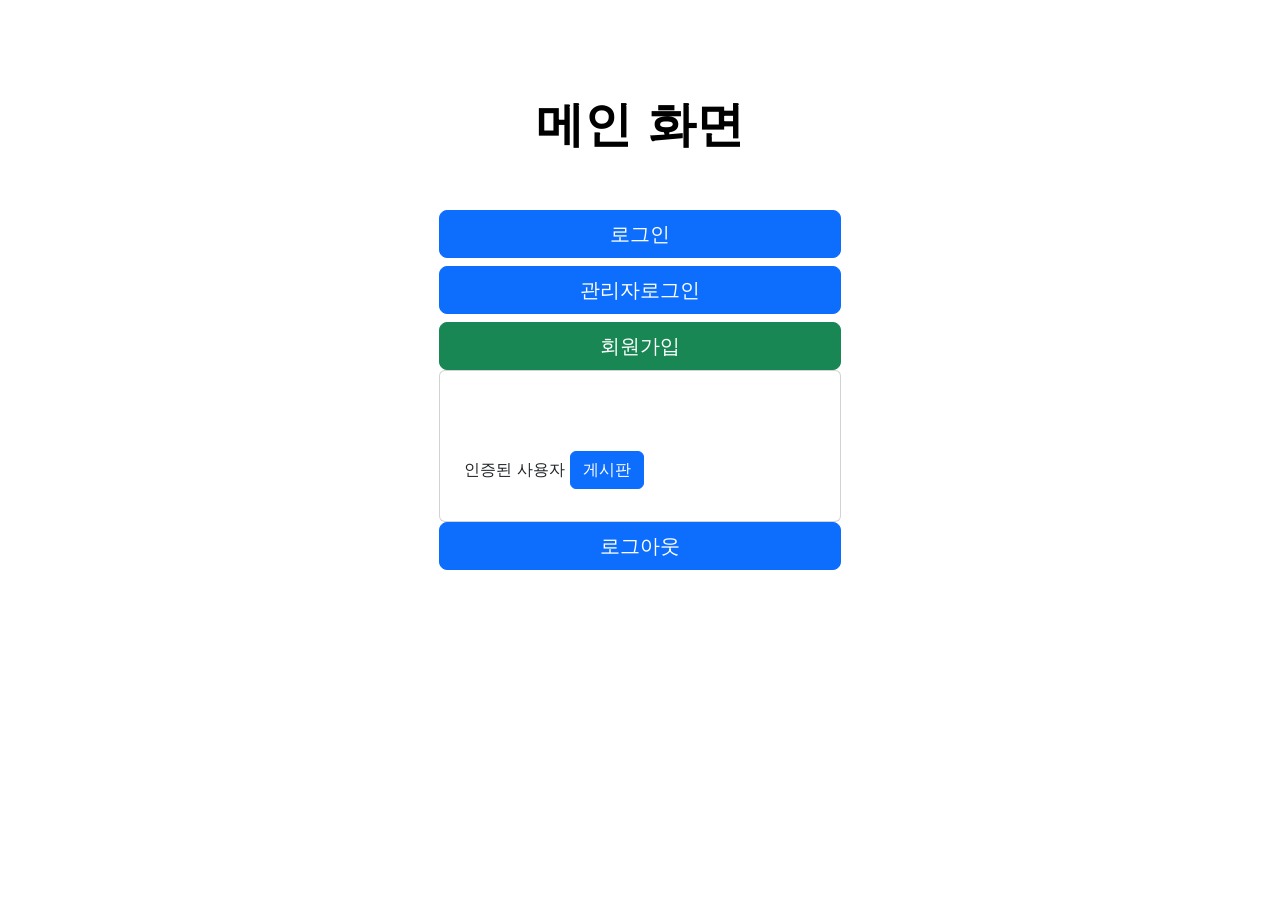
<file: src/main/resources/templates/index.html>
<!DOCTYPE html>
<html xmlns:th="http://www.thymeleaf.org"
      xmlns:sec="http://www.thymeleaf.org/thymeleaf-extras-springsecurity5">
<head>
    <meta charset="UTF-8">
    <meta name="viewport" content="width=device-width, initial-scale=1.0">
    <title>OAuth</title>

    <!-- bootstrap css --> 
    <link href="https://cdn.jsdelivr.net/npm/bootstrap@5.3.1/dist/css/bootstrap.min.css" rel="stylesheet">
</head>
<body>
    <div class="container col-12 col-lg-4">
        <div class="px-4 py-5 mt-5 text-center">
            <h1 class="display-5 fw-bold text-body-emphasis">메인 화면</h1>
        </div>

        <!-- 비 로그인 시 -->
        <th:block sec:authorize="isAnonymous()">
            <div class="d-grid gap-2">
                <a href="/login" class="btn btn-lg btn-primary">로그인</a>
                <a href="/admin/AdminPage" class="btn btn-lg btn-primary">관리자로그인</a>
                <a href="/join" class="btn btn-lg btn-success">회원가입</a>
            </div>
        </th:block>

        <!-- 로그인 시 -->
        <th:block sec:authorize="isAuthenticated()">
            <div class="card">
                <div class="inner p-4">
                    <div class="d-flex flex-column align-items-center">
                        <!-- <div class="item my-2">
                            <img th:src="${user.profile}" alt="프로필" class="rounded-circle">
                        </div> -->
                        <div class="item my-2">
                            <h3 th:text="${user.name}"></h3>
                        </div>
                        <div class="item my-2">
                            <h5 th:text="${user.email}"></h5>
                        </div>
                        <div class="item my-2 w-100">
                            <span sec:authentication="principal">인증된 사용자</span>
                            <a href="/board/list" class="btn btn-primary">게시판</a>
                        </div>
                    </div>
                </div>
            </div>

            <form action="/logout" method="post">
                <!-- CSRF TOKEN -->
                <input type="hidden" th:name="${_csrf.parameterName}" th:value="${_csrf.token}">
                <div class="d-grid gap-2">
                    <button type="submit" class="btn btn-lg btn-primary">로그아웃</button>
                </div>
            </form>
        </th:block>
    </div>

    <!-- bootstrap js -->
    <script src="https://cdn.jsdelivr.net/npm/bootstrap@5.3.1/dist/js/bootstrap.bundle.min.js"></script>
</body>
</html>
</file>
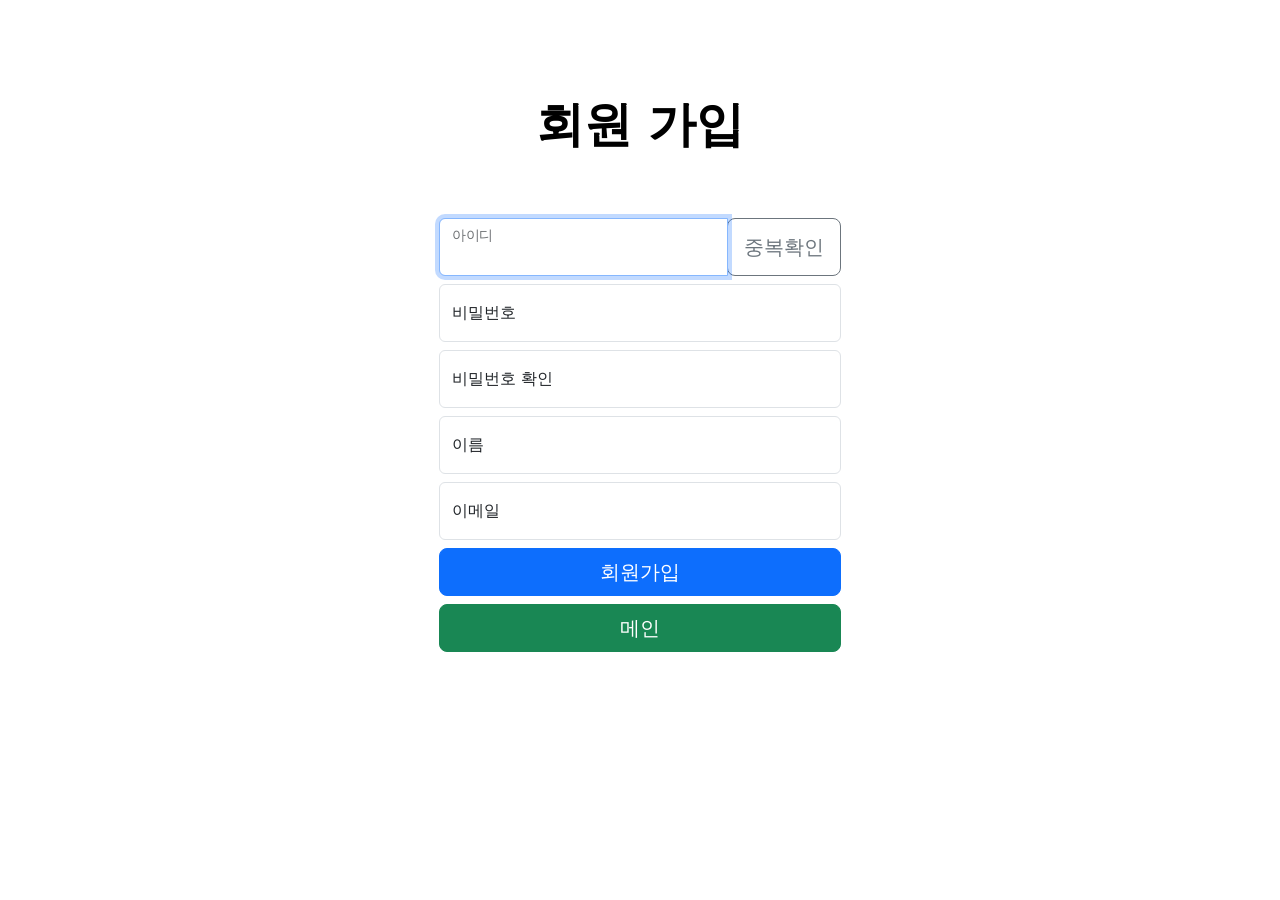
<file: src/main/resources/templates/join.html>
<!DOCTYPE html>
<html xmlns:th="http://www.thymeleaf.org" xmlns:sec="http://www.thymeleaf.org/thymeleaf-extras-springsecurity6">

<head>
    <meta charset="UTF-8">
    <meta name="viewport" content="width=device-width, initial-scale=1.0">
    <title>회원가입</title>

    <!-- bootstrap css -->
    <link href="https://cdn.jsdelivr.net/npm/bootstrap@5.3.1/dist/css/bootstrap.min.css" rel="stylesheet">
</head>

<body>
    <div class="container col-12 col-lg-4">
        <div class="px-4 py-5 mt-5 text-center">
            <h1 class="display-5 fw-bold text-body-emphasis">회원 가입</h1>
        </div>

        <!-- 회원가입 영역 -->
        <main class="form-signin login-box w-100 m-auto">
            <!-- <form id="form" action="/join" method="post" class="needs-validation" onsubmit="return checkSubmit(event)"> -->
            <form id="form" action="/join" method="post" class="needs-validation">
                <!-- CSRF TOKEN -->
                <input type="hidden" th:name="${_csrf.parameterName}" th:value="${_csrf.token}">

                <div class="input-group my-2">
                    <div class="form-floating" id="box-id">
                        <input type="text" class="form-control" id="username" name="username" value="" placeholder="아이디"
                            autofocus>
                        <label for="username">아이디</label>
                    </div>
                    <div class="input-group-append">
                        <button type="button" class="btn btn-lg btn-outline-secondary h-100"
                            onclick="checkId()">중복확인</button>
                    </div>
                </div>
                <div class="form-floating my-2">
                    <input type="password" class="form-control" id="password" name="password" placeholder="비밀번호">
                    <label for="password">비밀번호</label>
                </div>
                <div class="form-floating my-2">
                    <input type="password" class="form-control" id="passwordCheck" name="passwordCheck"
                        placeholder="비밀번호 확인">
                    <label for="passwordCheck">비밀번호 확인</label>
                </div>
                <div class="form-floating my-2">
                    <input type="text" class="form-control" id="name" name="name" value="" placeholder="이름"
                        autofocus="">
                    <label for="name">이름</label>
                </div>
                <div class="form-floating my-2">
                    <input type="text" class="form-control" id="email" name="email" value="" placeholder="이메일"
                        autofocus="">
                    <label for="email">이메일</label>
                </div>
                <div class="d-grid gap-2">
                    <button class="btn btn-lg btn-primary w-100 py-2" type="submit">회원가입</button>
                    <a href="/" class="btn btn-lg btn-success w-100 py-2">메인</a>
                </div>
            </form>
        </main>

    </div>

    <!-- bootstrap js -->
    <script src="https://cdn.jsdelivr.net/npm/bootstrap@5.3.1/dist/js/bootstrap.bundle.min.js"></script>


    <script>


        // 💍 CRSF TOKEN
        const csrfToken = "[[${_csrf.token}]]"

        /*
            아이디 중복 확인
        */
        async function checkId() {
            const username = document.getElementById("username").value;

            // null 또는 undefined
            if (!username) {
                alert("아이디를 입력해주세요");
                return;
            }

            try {
                // 아이디 중복 확인
                const response = await fetch(`/check/${username}`, {
                    method: 'GET',
                    headers: {
                        'X-CSRF-TOKEN': csrfToken
                    }
                });

                if (response.ok) {
                    const result = await response.text();
                    let boxId = document.getElementById('box-id');
                    if (result === 'true') {
                        alert('사용 가능한 아이디입니다.');
                        boxId.classList.remove('needs-validation');
                        boxId.classList.add('was-validated');
                        return true;
                    } else {
                        alert('중복된 아이디입니다.');
                        boxId.classList.remove('was-validated');
                        boxId.classList.add('needs-validation');
                    }
                    return false;
                } else {
                    alert('아이디 중복 확인 중 오류가 발생했습니다.');
                    return false;
                }
            } catch (error) {
                console.error('Error:', error);
                alert('아이디 중복 확인 중 오류가 발생했습니다.');
                return false;
            }
        }


        /*
            제출 확인
            - 아이디 중복 체크
        */
        async function checkSubmit(event) {
            event.preventDefault();                         // 폼 제출 방지

            // 아이디 중복 체크
            const isIdAvailable = await checkId();
            if (!isIdAvailable) {
                return;
            }

            document.getElementById("form").submit();
        }


    </script>
</body>

</html>
</file>
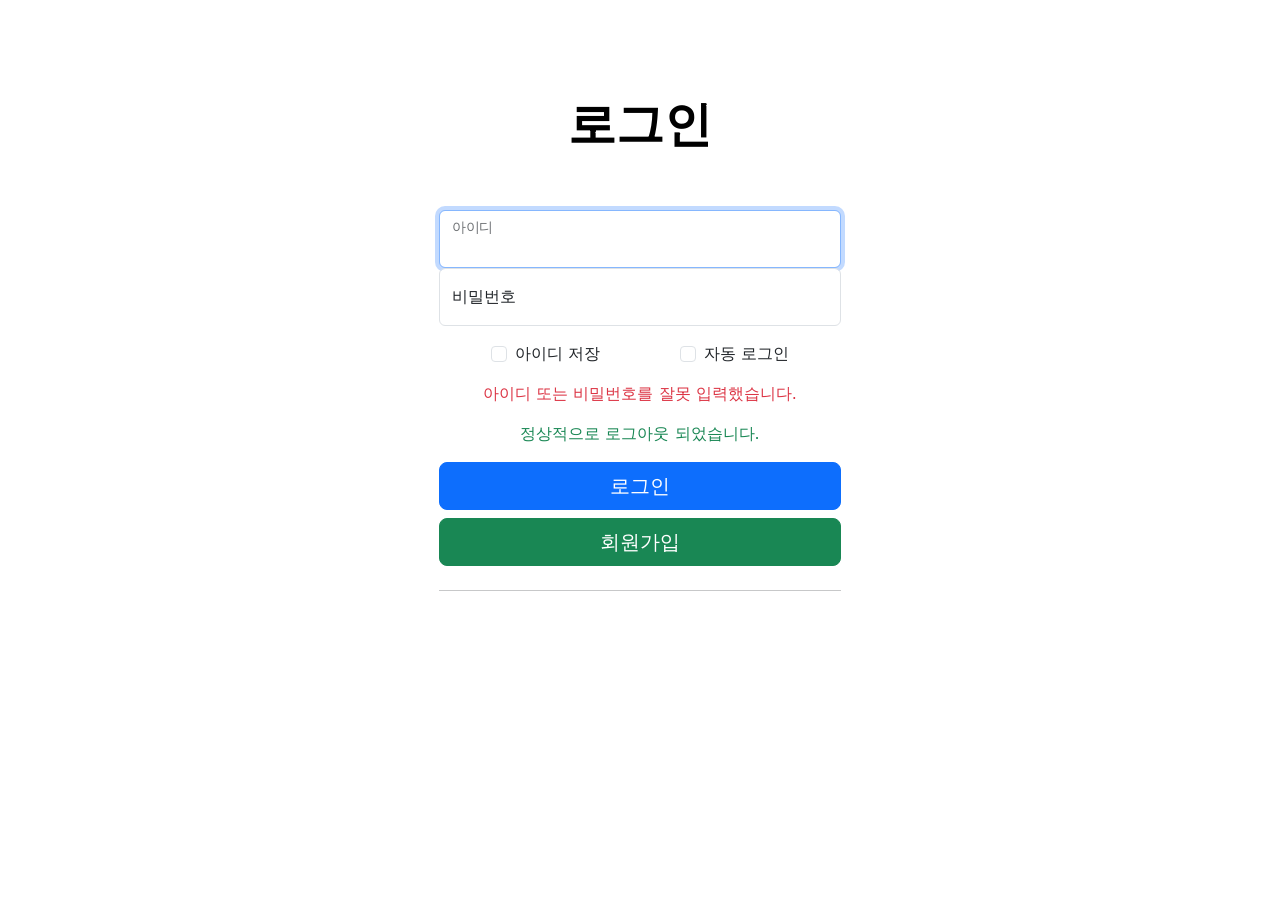
<file: src/main/resources/templates/login.html>
<!DOCTYPE html>
<html xmlns:th="http://www.thymeleaf.org"
      xmlns:sec="http://www.thymeleaf.org/thymeleaf-extras-springsecurity5">
<head>
    <meta charset="UTF-8">
    <meta name="viewport" content="width=device-width, initial-scale=1.0">
    <title>Form 로그인</title>

    <!-- bootstrap css --> 
    <link href="https://cdn.jsdelivr.net/npm/bootstrap@5.3.1/dist/css/bootstrap.min.css" rel="stylesheet">
</head>
<body>
    <div class="container col-12 col-md-6 col-lg-4">


        <div class="px-4 py-5 mt-5 text-center">
            <h1 class="display-5 fw-bold text-body-emphasis">로그인</h1>
        </div>
    
        <!-- 로그인 영역 -->
        <main class="form-signin login-box w-100 m-auto">
            <form action="/login" method="post">
                <!-- CSRF TOKEN -->
                <input type="hidden" th:name="${_csrf.parameterName}" th:value="${_csrf.token}">
                
                <div class="form-floating">
                    <input type="text" class="form-control" id="username" name="username" value="" placeholder="아이디"
                           autofocus th:value="${username}">
                    <label for="username">아이디</label>
                </div>
                <div class="form-floating">
                    <input type="password" class="form-control" id="password" name="password" placeholder="비밀번호">
                    <label for="password">비밀번호</label>
                </div>
    
                <div class="form-check text-start my-3 d-flex justify-content-around">
                    <div class="item">
    
                        <input class="form-check-input" type="checkbox" name="remember-id" id="remember-id-check" th:checked="${rememberId}">
    
                        <label class="form-check-label" for="remember-id-check">아이디 저장</label>
                    </div>
                    <div class="item">
                        <input class="form-check-input" type="checkbox" name="remember-me" id="remember-me-check">
                        <label class="form-check-label" for="remember-me-check">자동 로그인</label>
                    </div>
    
                </div>

                <!-- 로그인 에러 -->
                <th:block th:if="${param.error}">
                    <p class="text-center text-danger">아이디 또는 비밀번호를 잘못 입력했습니다.</p>
                </th:block>
                <!-- 로그아웃 완료 -->
                <th:block th:if="${param.logout}">
                    <p class="text-center text-success">정상적으로 로그아웃 되었습니다.</p>
                </th:block>

                <!-- 버튼 -->
                <div class="d-grid gap-2">
                    <button class="btn btn-lg btn-primary w-100 py-2" type="submit">로그인</button>
                    <a href="/join" class="btn btn-lg btn-success w-100 py-2">회원가입</a>
                    <hr>
                </div>

            </form>
        </main>
    </div>

    <!-- bootstrap -->
    <script src="https://cdn.jsdelivr.net/npm/bootstrap@5.3.1/dist/js/bootstrap.bundle.min.js"></script>
</body>
</html>
</file>
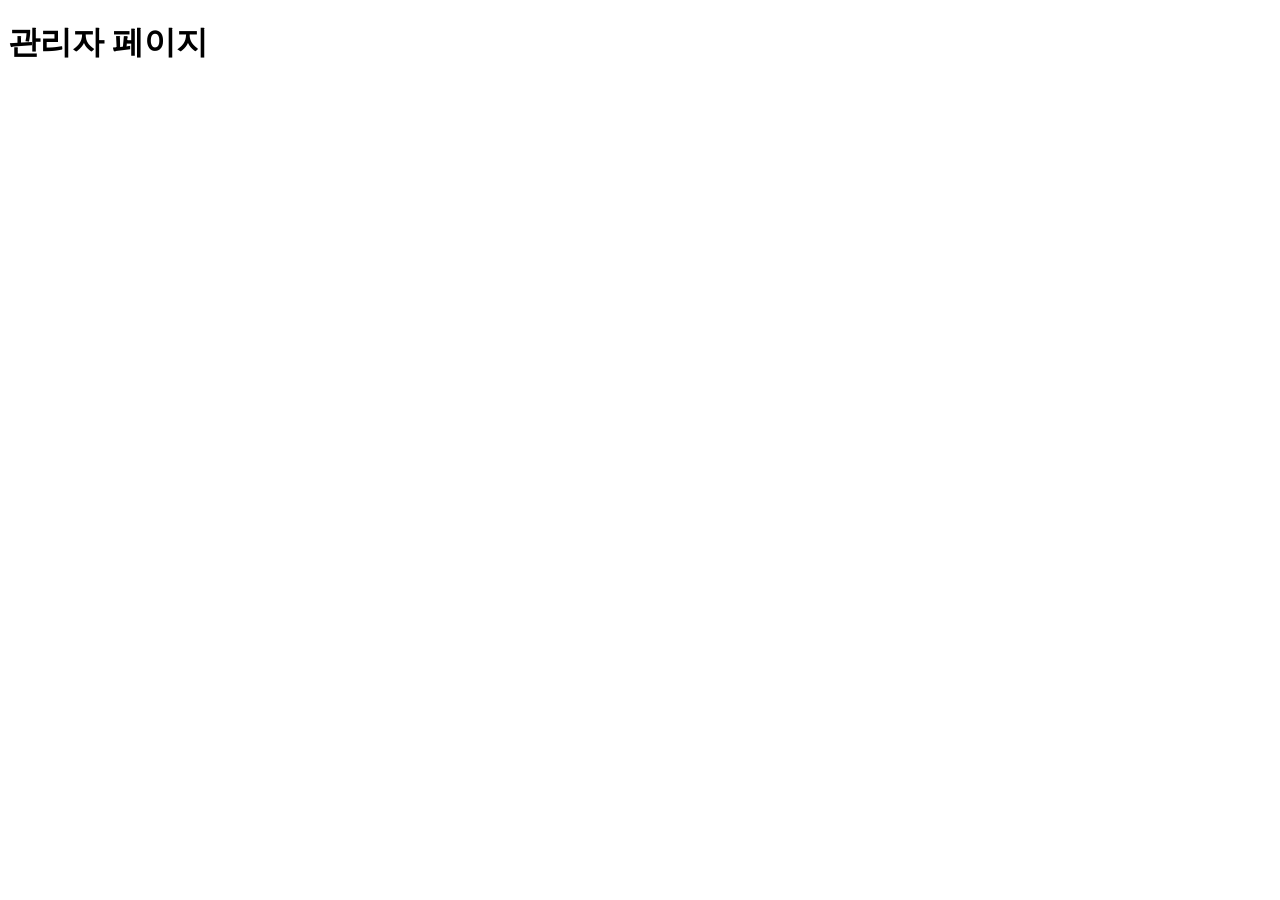
<file: src/main/resources/templates/admin/admin.html>
<!DOCTYPE html>
<html lang="ko">
<head>
    <meta charset="UTF-8">
    <meta name="viewport" content="width=device-width, initial-scale=1.0">
    <title>관리자 페이지</title>
</head>
<body>
    <h1>관리자 페이지</h1>
</body>
</html>
</file>
